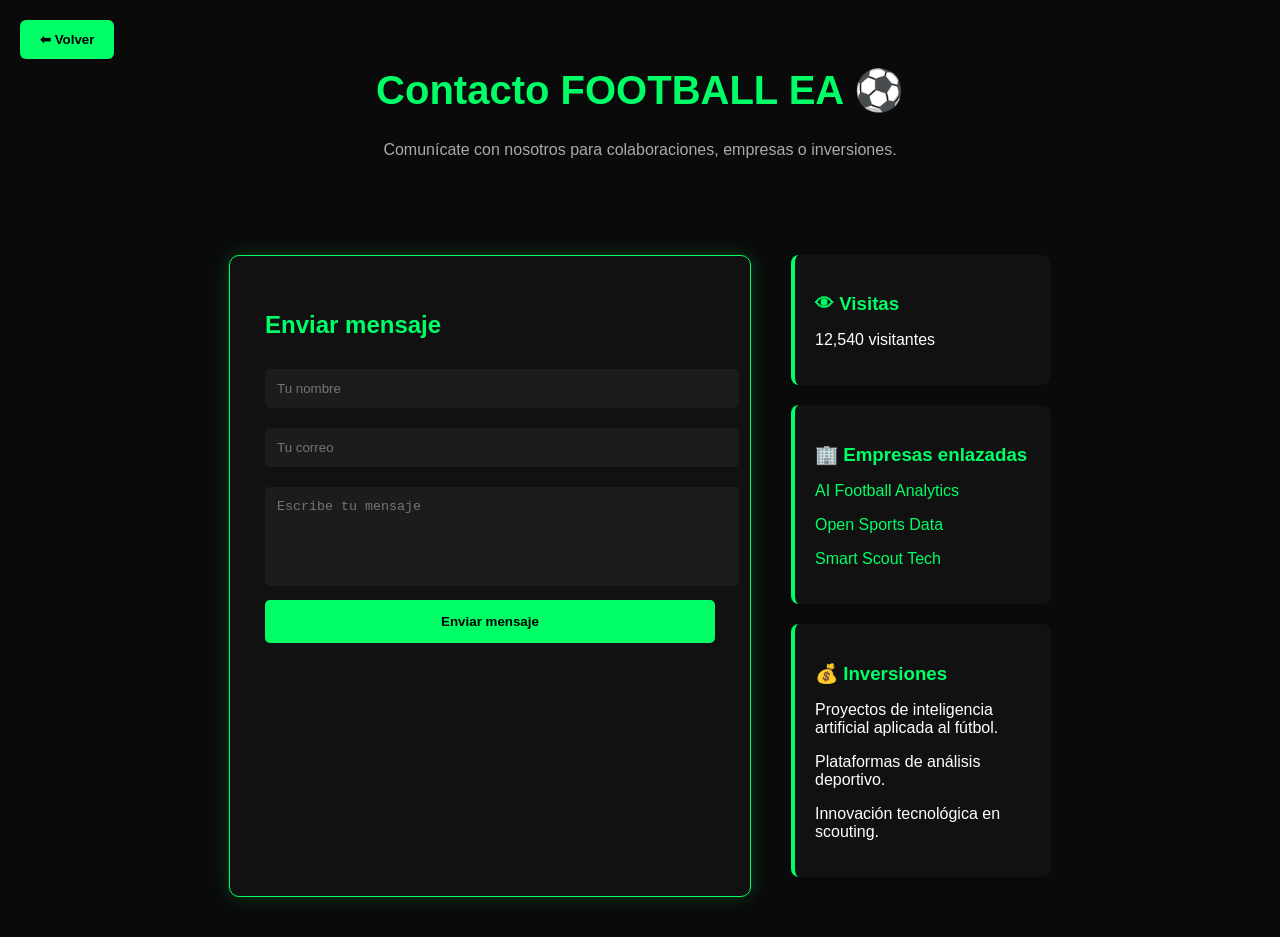
<file: contacto.html>
<!DOCTYPE html>
<html lang="es">
<head>
<meta charset="UTF-8">
<title>Contacto | FUTBOL IA</title>

<style>
body {
    margin: 0;
    font-family: Arial, Helvetica, sans-serif;
    background: #0a0a0a;
    color: white;
}

/* BOTON VOLVER FLOTANTE */
.volver {
    position: fixed;
    top: 20px;
    left: 20px;
    background: #00ff66;
    color: black;
    border: none;
    padding: 12px 20px;
    border-radius: 6px;
    font-weight: bold;
    cursor: pointer;
    z-index: 1000;
    transition: 0.3s;
}

.volver:hover {
    background: #00cc55;
}

/* TITULO */
.titulo {
    text-align: center;
    padding: 40px;
}
.titulo h1 {
    color: #00ff66;
    font-size: 40px;
}
.titulo p {
    color: #aaa;
}

/* CONTENEDOR PRINCIPAL */
.contenedor {
    display: flex;
    justify-content: center;
    gap: 40px;
    padding: 40px;
    flex-wrap: wrap;
}

/* FORMULARIO */
.contacto {
    background: #111;
    padding: 35px;
    border-radius: 10px;
    width: 450px;
    border: 1px solid #00ff66;
    box-shadow: 0 0 20px rgba(0, 255, 100, 0.2);
}
.contacto h2 {
    color: #00ff66;
    margin-bottom: 20px;
}
input, textarea {
    width: 100%;
    padding: 12px;
    margin: 10px 0;
    border: none;
    border-radius: 5px;
    background: #1c1c1c;
    color: white;
}
textarea {
    resize: none; /* No permitir redimensionar */
}

/* BOTON ENVIAR */
button.submit-btn {
    width: 100%;
    padding: 14px;
    background: #00ff66;
    border: none;
    border-radius: 5px;
    font-weight: bold;
    cursor: pointer;
    transition: 0.3s;
}
button.submit-btn:hover {
    background: #00cc55;
}

/* PANEL LATERAL */
.sidebar {
    width: 260px;
}
.card {
    background: #111;
    padding: 20px;
    margin-bottom: 20px;
    border-radius: 8px;
    border-left: 4px solid #00ff66;
}
.card h3 {
    color: #00ff66;
    margin-bottom: 10px;
}
a {
    color: #00ff66;
    text-decoration: none;
}
a:hover {
    text-decoration: underline;
}

</style>
</head>
<body>

<!-- BOTON VOLVER FLOTANTE -->
<button class="volver" onclick="history.back()">⬅ Volver</button>

<div class="titulo">
    <h1>Contacto FOOTBALL EA ⚽</h1>
    <p>Comunícate con nosotros para colaboraciones, empresas o inversiones.</p>
</div>

<div class="contenedor">

    <!-- FORMULARIO -->
    <div class="contacto">
        <h2>Enviar mensaje</h2>
        <form id="contactForm" action="https://formspree.io/f/xkoqnqvb" method="POST">
            <input type="text" name="Nombre" placeholder="Tu nombre" required>
            <input type="email" name="Email" placeholder="Tu correo" required>
            <textarea name="Mensaje" rows="5" placeholder="Escribe tu mensaje" required></textarea>
            <button type="submit" class="submit-btn">Enviar mensaje</button>
        </form>
    </div>

    <!-- PANEL LATERAL -->
    <div class="sidebar">
        <div class="card">
            <h3>👁 Visitas</h3>
            <p>12,540 visitantes</p>
        </div>

        <div class="card">
            <h3>🏢 Empresas enlazadas</h3>
            <p><a href="#">AI Football Analytics</a></p>
            <p><a href="#">Open Sports Data</a></p>
            <p><a href="#">Smart Scout Tech</a></p>
        </div>

        <div class="card">
            <h3>💰 Inversiones</h3>
            <p>Proyectos de inteligencia artificial aplicada al fútbol.</p>
            <p>Plataformas de análisis deportivo.</p>
            <p>Innovación tecnológica en scouting.</p>
        </div>
    </div>

</div>

<script>
// Envío con fetch para no mostrar la página blanca y redirigir a gracias.html
const form = document.getElementById('contactForm');
form.addEventListener('submit', function(e){
    e.preventDefault(); // evita recargar
    const data = new FormData(form);
    fetch(form.action, {
        method: 'POST',
        body: data,
        headers: { 'Accept': 'application/json' }
    }).then(response=>{
        // Redirigir a página de éxito
        window.location.href = 'gracias.html';
    }).catch(error=>{
        alert('Hubo un error al enviar el formulario. Intenta de nuevo.');
    });
});
</script>

</body>
</html>
</file>
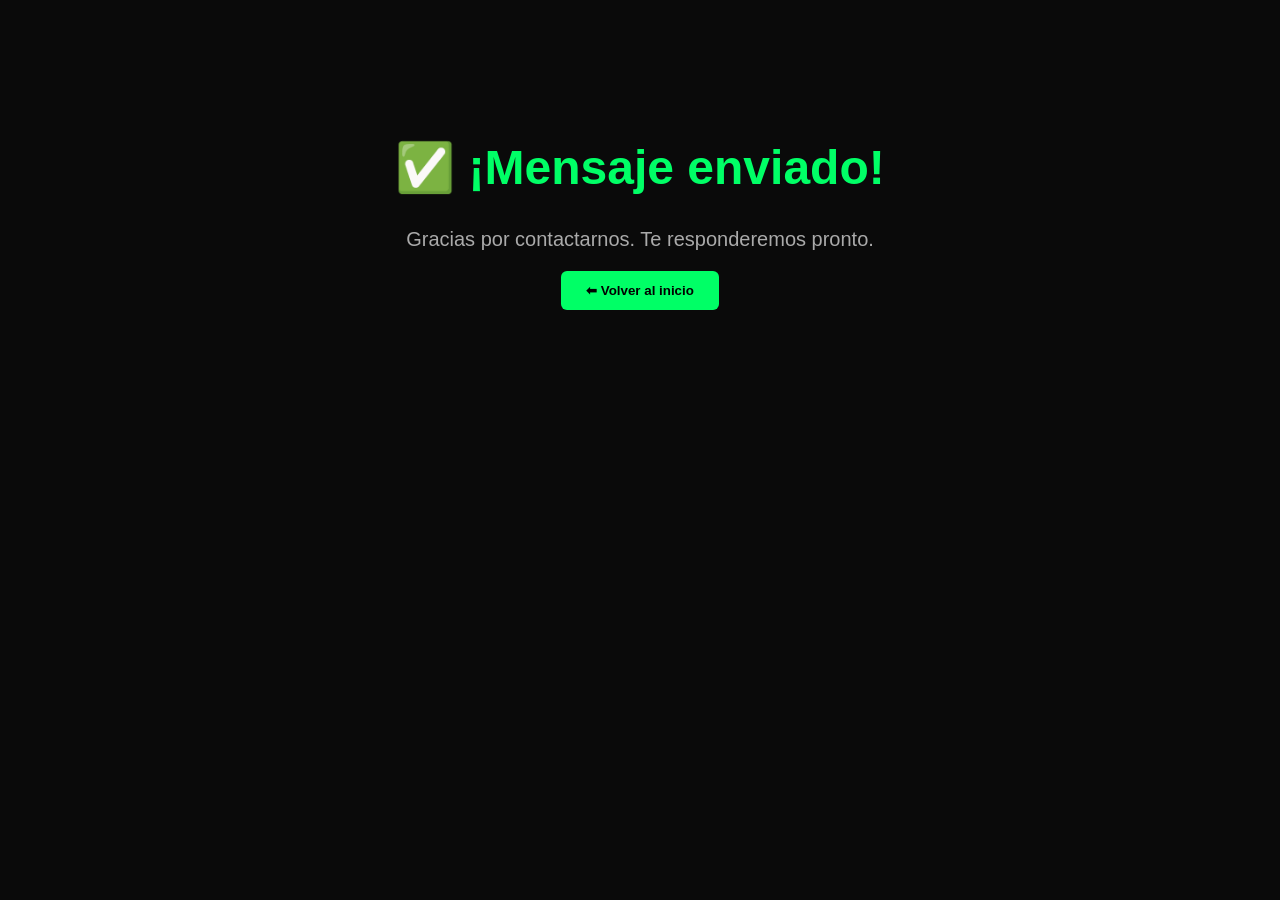
<file: formulario.html>
<!DOCTYPE html>
<html lang="es">
<head>
<meta charset="UTF-8">
<title>Mensaje enviado | FUTBOL IA</title>
<style>
body{
    background:#0a0a0a;
    color:white;
    font-family:Arial, Helvetica, sans-serif;
    text-align:center;
    padding:100px;
}
h1{
    color:#00ff66;
    font-size:48px;
}
p{
    color:#aaa;
    font-size:20px;
}
button{
    background:#00ff66;
    color:black;
    border:none;
    padding:12px 25px;
    border-radius:6px;
    font-weight:bold;
    cursor:pointer;
    transition:0.3s;
}
button:hover{
    background:#00cc55;
}
</style>
</head>
<body>

<h1>✅ ¡Mensaje enviado!</h1>
<p>Gracias por contactarnos. Te responderemos pronto.</p>

<button onclick="window.location.href='index.html'">⬅ Volver al inicio</button>

</body>
</html>
</file>
